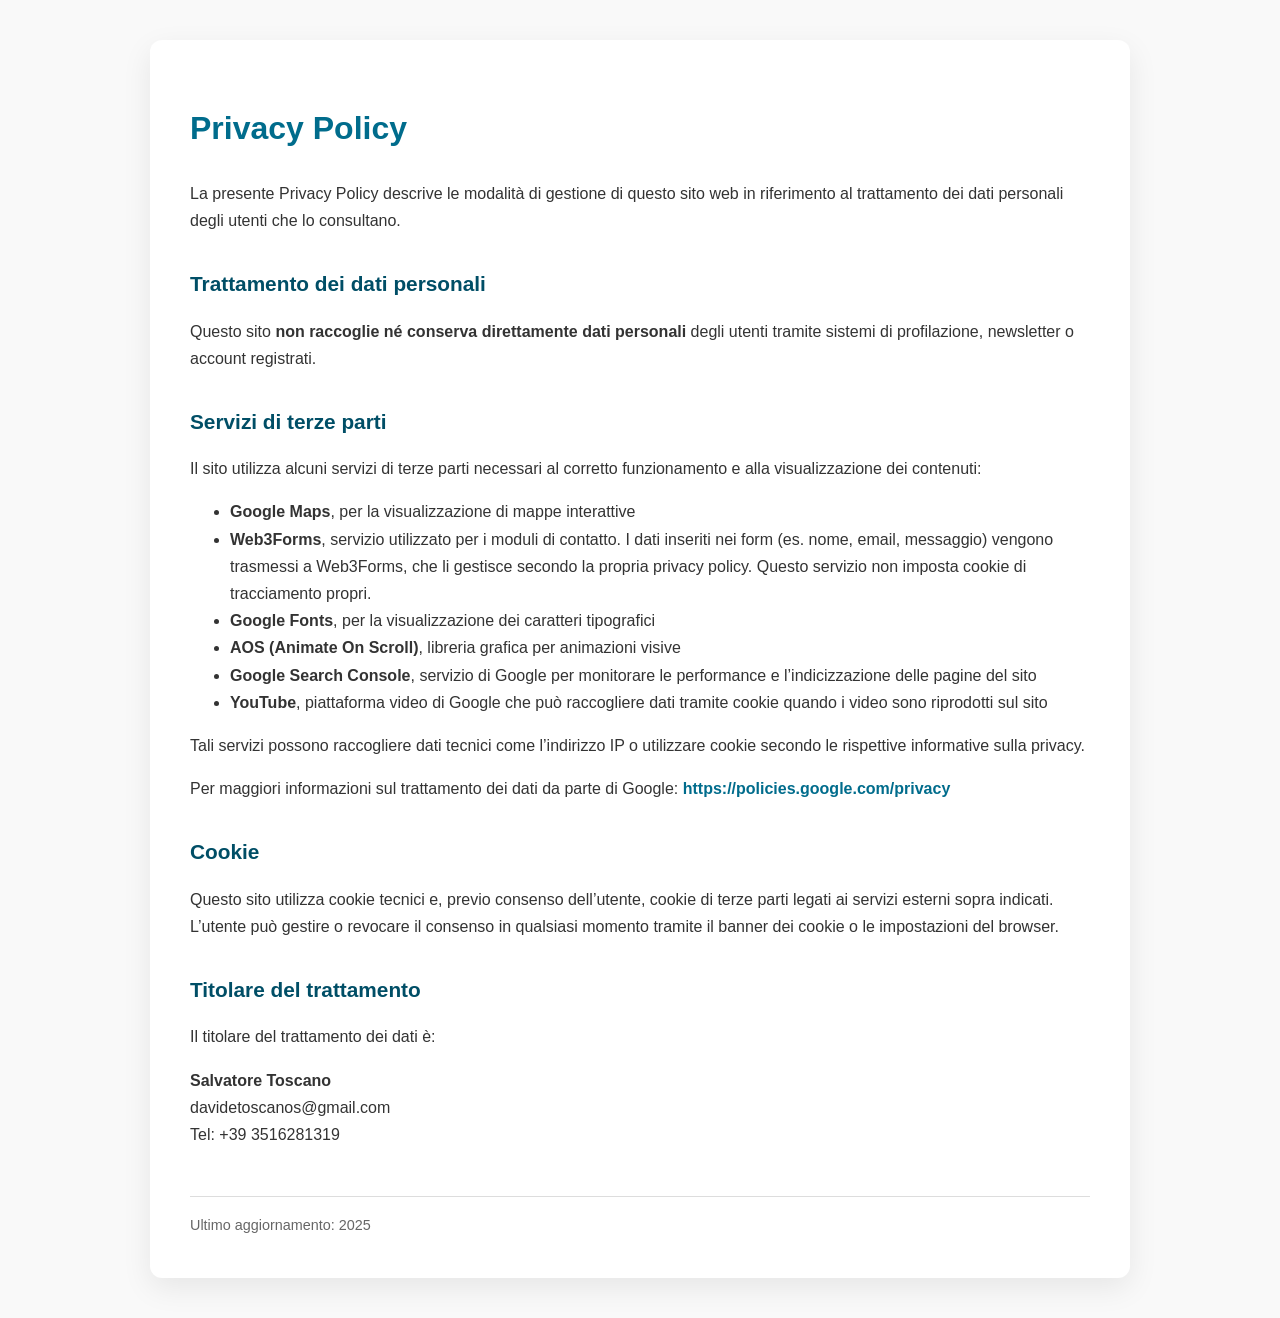
<file: privacy.html>
<!DOCTYPE html>
<html lang="it">
<head>
    <meta charset="UTF-8">
    <meta name="viewport" content="width=device-width, initial-scale=1.0">
    <title>Privacy Policy</title>

    <style>
        body {
            font-family: 'Poppins', Arial, sans-serif;
            background-color: #f9f9f9;
            color: #333;
            line-height: 1.7;
            padding: 2rem 1rem;
        }

        .privacy-container {
            max-width: 900px;
            margin: auto;
            background: #ffffff;
            padding: 2.5rem;
            border-radius: 12px;
            box-shadow: 0 10px 30px rgba(0,0,0,0.08);
        }

        h1 {
            color: #006c8c;
            margin-bottom: 1.5rem;
        }

        h2 {
            color: #004e66;
            margin-top: 2rem;
            margin-bottom: 0.8rem;
            font-size: 1.3rem;
        }

        p {
            margin-bottom: 1rem;
        }

        a {
            color: #006c8c;
            text-decoration: none;
            font-weight: 600;
        }

        a:hover {
            text-decoration: underline;
        }

        .footer-note {
            margin-top: 3rem;
            font-size: 0.9rem;
            color: #666;
            border-top: 1px solid #ddd;
            padding-top: 1rem;
        }
    </style>
</head>
<body>

<div class="privacy-container">

    <h1>Privacy Policy</h1>

    <p>
        La presente Privacy Policy descrive le modalità di gestione di questo sito web in riferimento al trattamento
        dei dati personali degli utenti che lo consultano.
    </p>

    <h2>Trattamento dei dati personali</h2>
    <p>
        Questo sito <strong>non raccoglie né conserva direttamente dati personali</strong> degli utenti tramite sistemi
        di profilazione, newsletter o account registrati.
    </p>

    <h2>Servizi di terze parti</h2>
    <p>
        Il sito utilizza alcuni servizi di terze parti necessari al corretto funzionamento e alla visualizzazione dei contenuti:
    </p>
    <ul>
        <li><strong>Google Maps</strong>, per la visualizzazione di mappe interattive</li>
        <li><strong>Web3Forms</strong>, servizio utilizzato per i moduli di contatto. I dati inseriti nei form (es. nome, email, messaggio) vengono trasmessi a Web3Forms, che li gestisce secondo la propria privacy policy. Questo servizio non imposta cookie di tracciamento propri.</li>
        <li><strong>Google Fonts</strong>, per la visualizzazione dei caratteri tipografici</li>
        <li><strong>AOS (Animate On Scroll)</strong>, libreria grafica per animazioni visive</li>
        <li><strong>Google Search Console</strong>, servizio di Google per monitorare le performance e l’indicizzazione delle pagine del sito</li>
        <li><strong>YouTube</strong>, piattaforma video di Google che può raccogliere dati tramite cookie quando i video sono riprodotti sul sito</li>
    </ul>

    <p>
        Tali servizi possono raccogliere dati tecnici come l’indirizzo IP o utilizzare cookie secondo le rispettive
        informative sulla privacy.
    </p>

    <p>
        Per maggiori informazioni sul trattamento dei dati da parte di Google:
        <a href="https://policies.google.com/privacy?hl=it" target="_blank" rel="noopener">
            https://policies.google.com/privacy
        </a>
    </p>

    <h2>Cookie</h2>
    <p>
        Questo sito utilizza cookie tecnici e, previo consenso dell’utente, cookie di terze parti legati ai servizi esterni
        sopra indicati. L’utente può gestire o revocare il consenso in qualsiasi momento tramite il banner dei cookie
        o le impostazioni del browser.
    </p>

    <h2>Titolare del trattamento</h2>
    <p>
        Il titolare del trattamento dei dati è:
    </p>
    <p>
        <strong>Salvatore Toscano</strong><br>
        davidetoscanos@gmail.com<br>
        Tel: +39 3516281319
    </p>

    <div class="footer-note">
        Ultimo aggiornamento: 2025
    </div>

</div>

</body>
</html>
</file>
